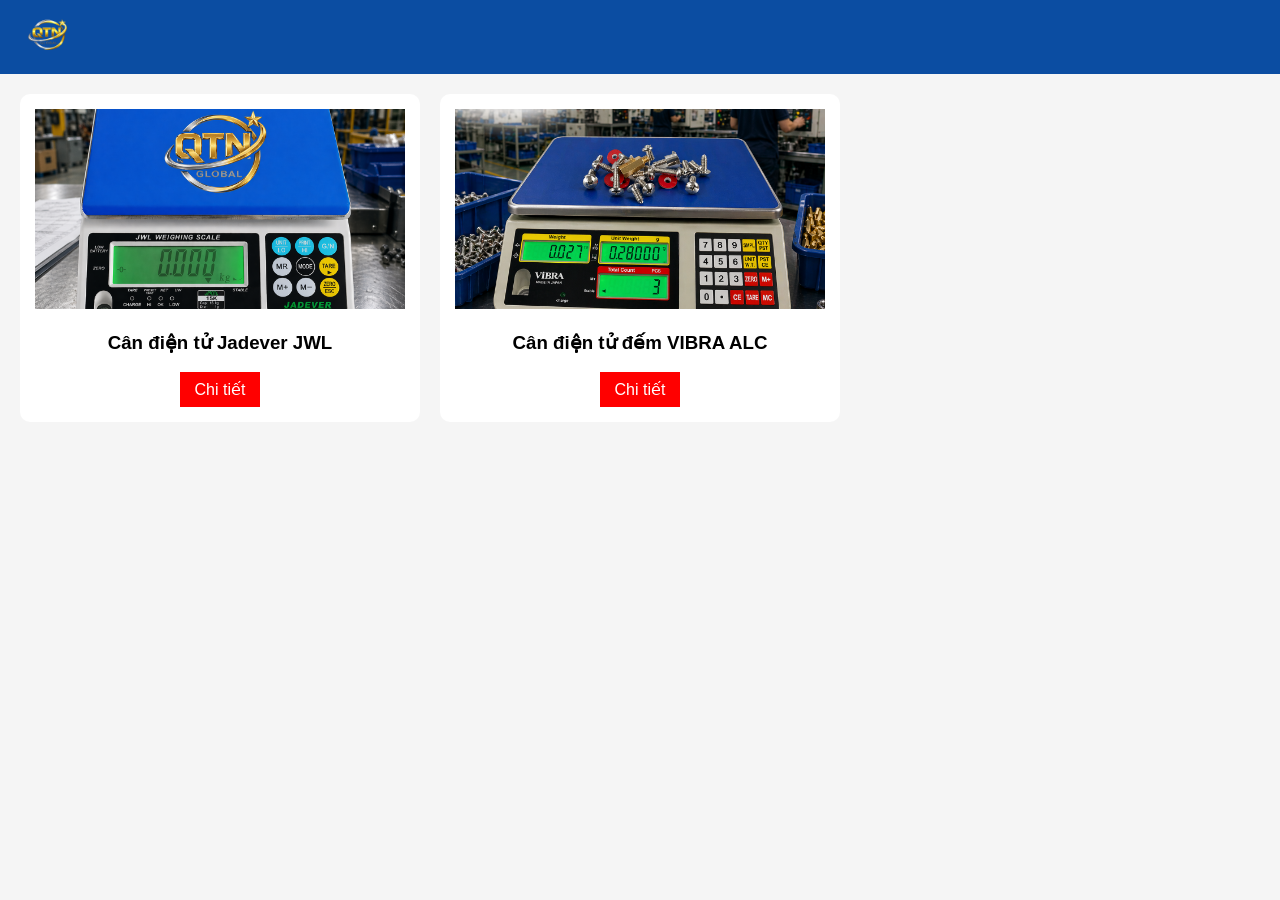
<file: index.html>
<!DOCTYPE html>
<html lang="vi">
<head>
<meta charset="UTF-8">
<title>QTN GLOBAL</title>
<link rel="stylesheet" href="style.css">
</head>

<body>

<header>
  <img src="images/logo.png" class="logo">
</header>

<div class="container" id="product-list"></div>

<script src="products.js"></script>
<script src="script.js"></script>

</body>
</html>
</file>
<file: style.css>
body {
  font-family: Arial;
  margin: 0;
  background: #f5f5f5;
}

header {
  background: #0b4da2;
  padding: 10px;
}

.logo {
  height: 50px;
}

/* trang chủ */
.container {
  display: grid;
  grid-template-columns: repeat(3,1fr);
  gap: 20px;
  padding: 20px;
}

.card {
  background: white;
  padding: 15px;
  border-radius: 10px;
  text-align: center;
}

.card img {
  width: 100%;
  height: 200px;
  object-fit: cover;
}

.btn {
  background: red;
  color: white;
  padding: 8px 15px;
  text-decoration: none;
  display: inline-block;
}

/* detail */
.detail {
  display: flex;
  gap: 30px;
  padding: 20px;
}

.left {
  width: 50%;
}

.right {
  width: 50%;
}

/* slider */
.slider {
  position: relative;
}

.slider img {
  width: 100%;
  border-radius: 10px;
}

.nav {
  position: absolute;
  top: 50%;
  transform: translateY(-50%);
  background: rgba(0,0,0,0.5);
  color: white;
  border: none;
  padding: 10px;
  cursor: pointer;
}

.prev { left: 10px; }
.next { right: 10px; }

/* thumbnails */
.thumbs {
  display: flex;
  gap: 10px;
  margin-top: 10px;
}

.thumb {
  width: 70px;
  height: 70px;
  object-fit: cover;
  cursor: pointer;
  border: 2px solid transparent;
}

.thumb.active {
  border: 2px solid red;
}
</file>
